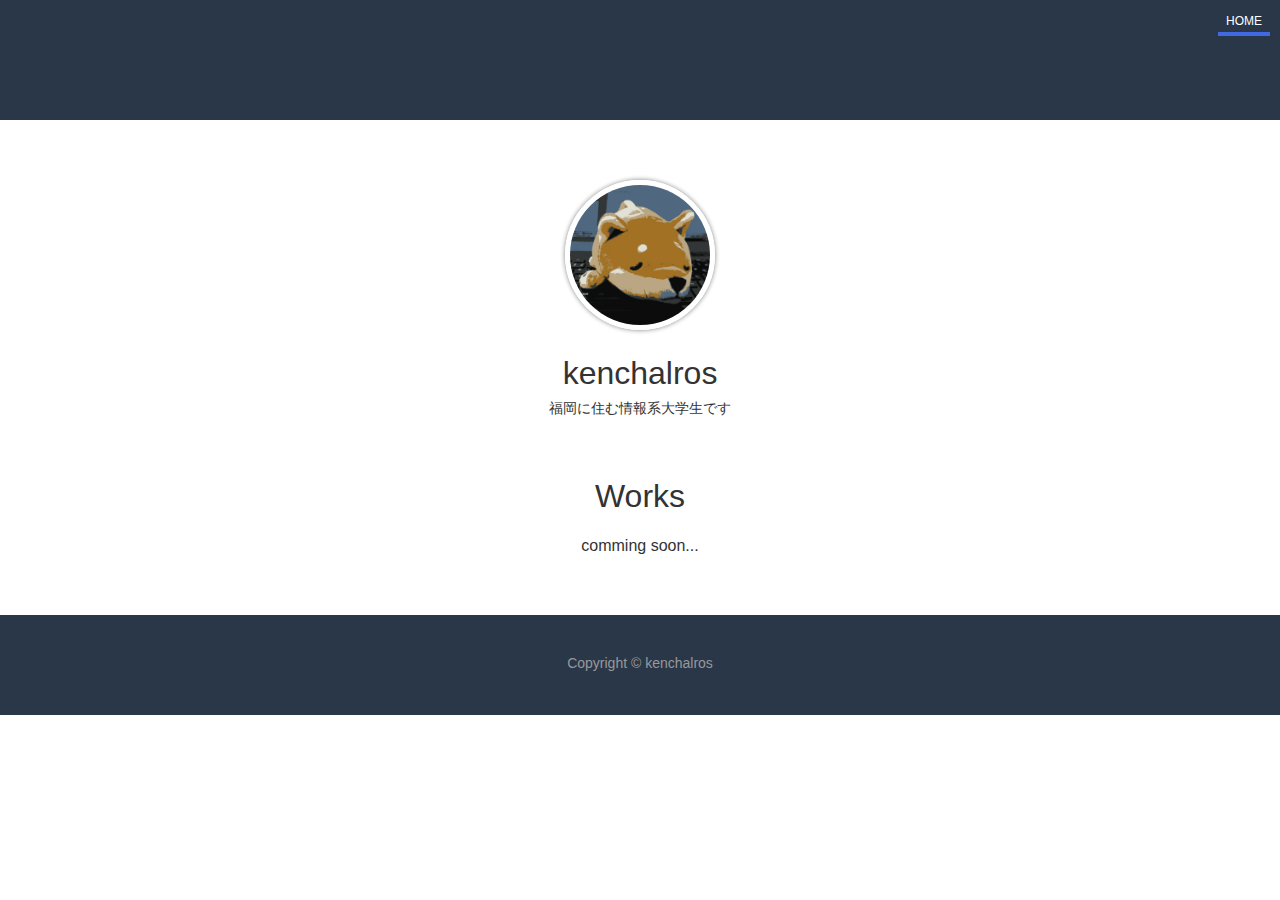
<file: index.html>
<!DOCTYPE html>
<html lang="ja">
<head>
  <meta charset="utf-8">
  <title>kenchalros</title>
  <link rel="icon" href="favicon.ico">
  <meta name="description" content="kenchalros's portfolio">
  <link rel="stylesheet" href="css/styles.css">
</head>
<body>
  <header>
    <nav>
      <ul>
        <li class="current">
          <a href="index.html">
            HOME
          </a>
        </li>
        <!-- <li>
          <a href="htmls/about.html">
            ABOUT
          </a>
        </li> -->
      </ul>
    </nav>
  </header>

  <section class="profile">
      <img src="img/shibainu.jpg" width="140" height="140" alt="icon" class="icon">
      <h1>kenchalros</h1>
      <p>福岡に住む情報系大学生です</p>
  </section>

  <div class="works">
    <h1>Works</h1>
    <p>comming soon...</p>
  </div>

  <footer>
    <p>Copyright &copy; kenchalros</p>
  </footer>
</body>
</html>
</file>
<file: css/styles.css>
body {
  color: #333;
  font-family: Berdana, sans-serif;
  margin: 0;
}

header {
  text-align: right;
  padding: 10px;
  height: 100px;
  background-size: cover;
  background-position: 50% 50%;
  background-color: #293749;
  color: #fff;
  margin-bottom: 60px;
}

header ul {
  margin: 0;
  list-style-type: none;
  padding-left: 0;
}

header li {
  display: inline-block;
  padding: 4px 8px;
  font-size: 12px;
}

header li > a {
  text-decoration: none;
  color: inherit;
}

header li > a:hover {
  color: royalblue;
}

.current {
  border-bottom: 4px solid royalblue;
}

section {
  text-align: center;
}

.icon {
  border-radius: 50%;
  border: 5px solid white;
  /* box-shadow: x y blur color */
  box-shadow: 0 0 5px gray;
}

section h1 {
  font-weight: normal;
  margin-bottom: 8px;
}

section p{
  margin-top: 0;
  font-size: 14px;
}

.works {
  /* width: 400px; */
  margin: 60px auto;
  /* border-bottom: 1px solid gray; */
  text-align: center;
}

.works h1 {
  font-weight: normal;
}

footer {
  height: 100px;
  /* width: 400px; */
  margin: 0 auto;
  background-color: #293749;
  color: #fff;
}

footer p {
  color: #999;
  font-size: 14px;
  text-align: center;
  padding-top: 40px;
}
</file>
